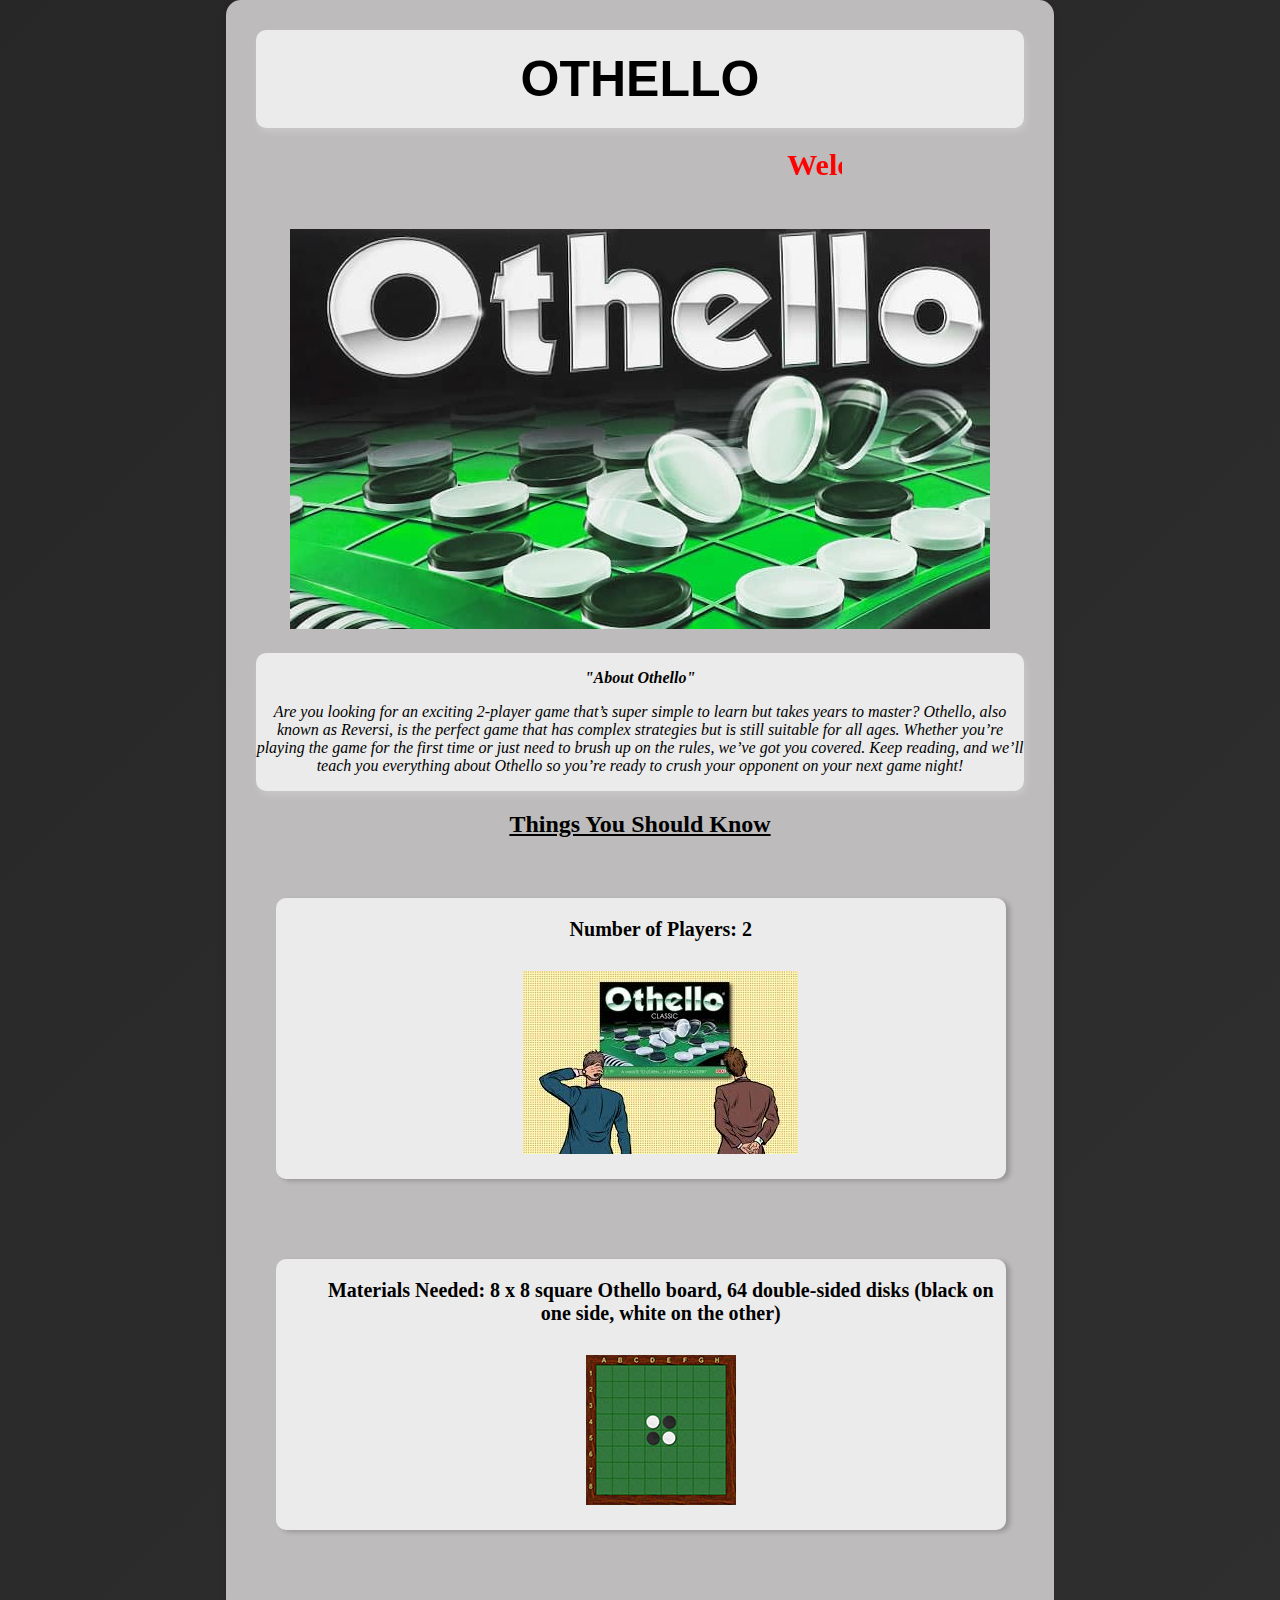
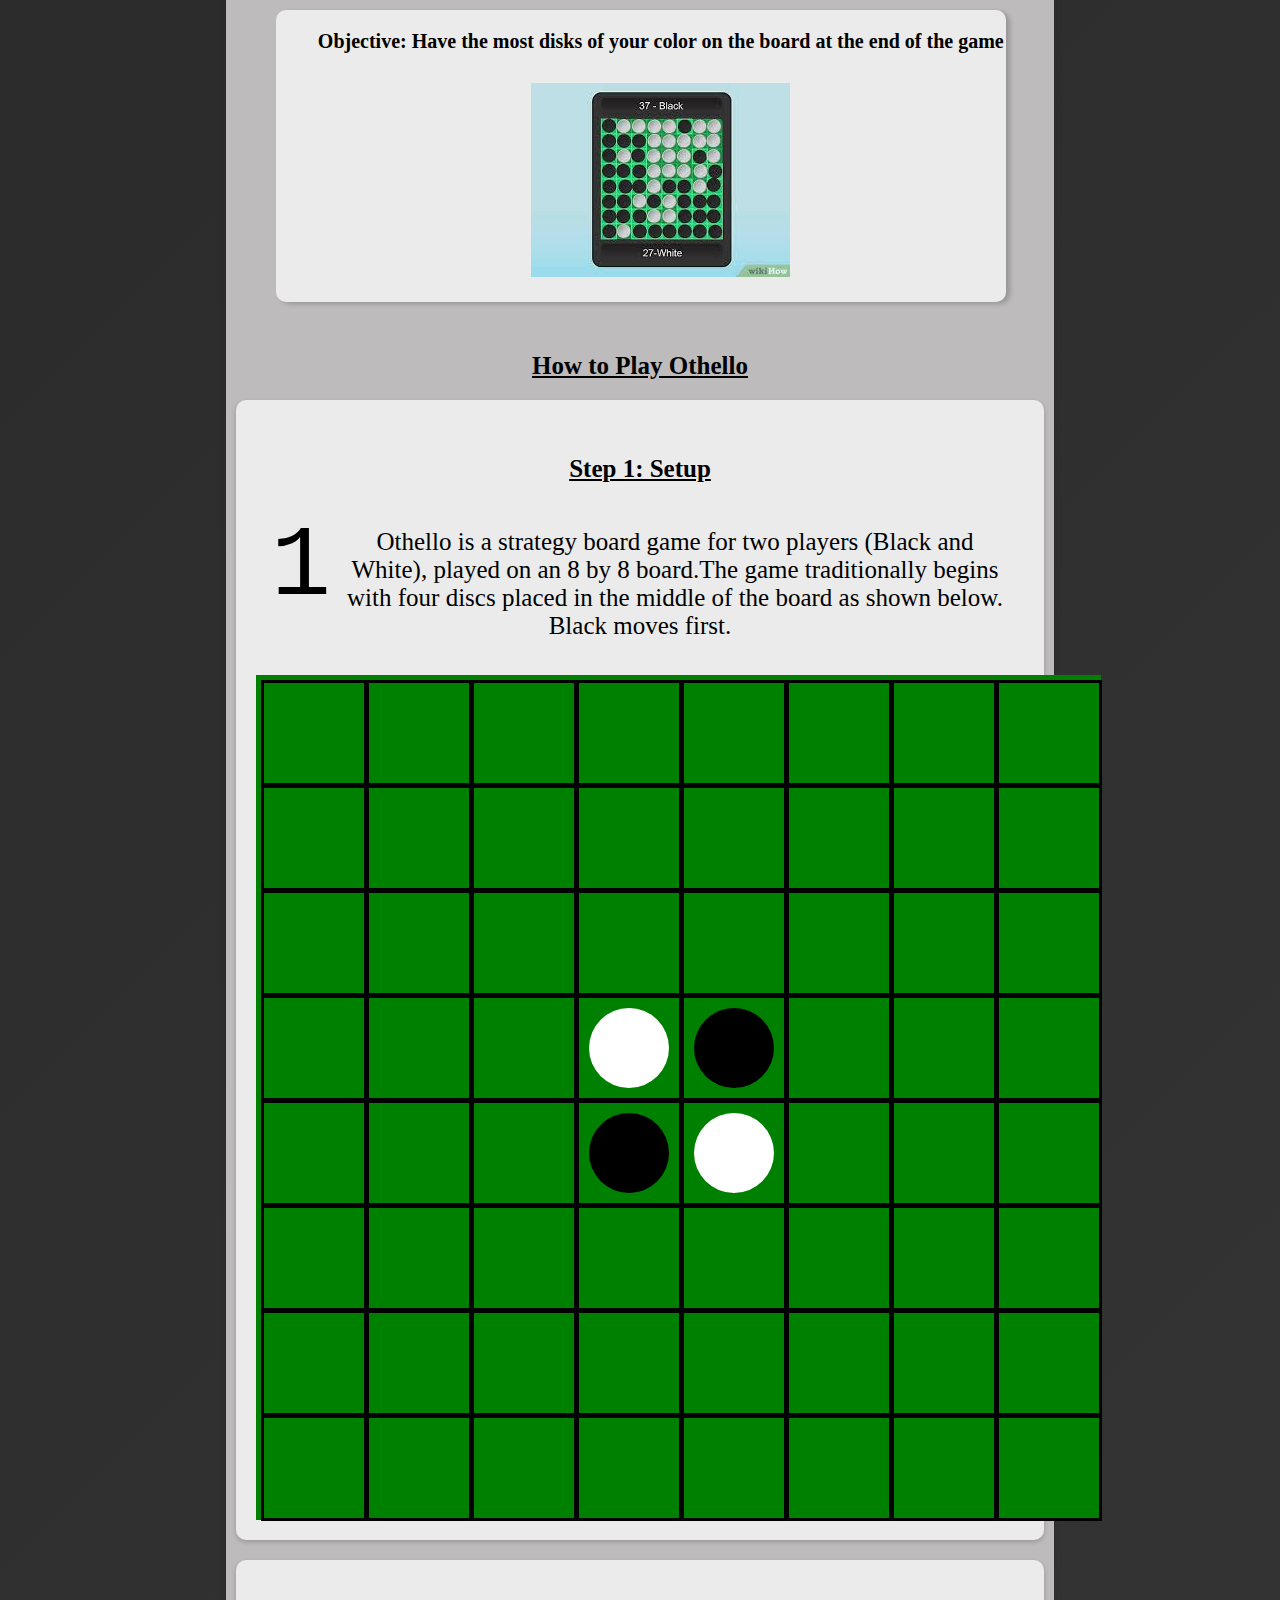
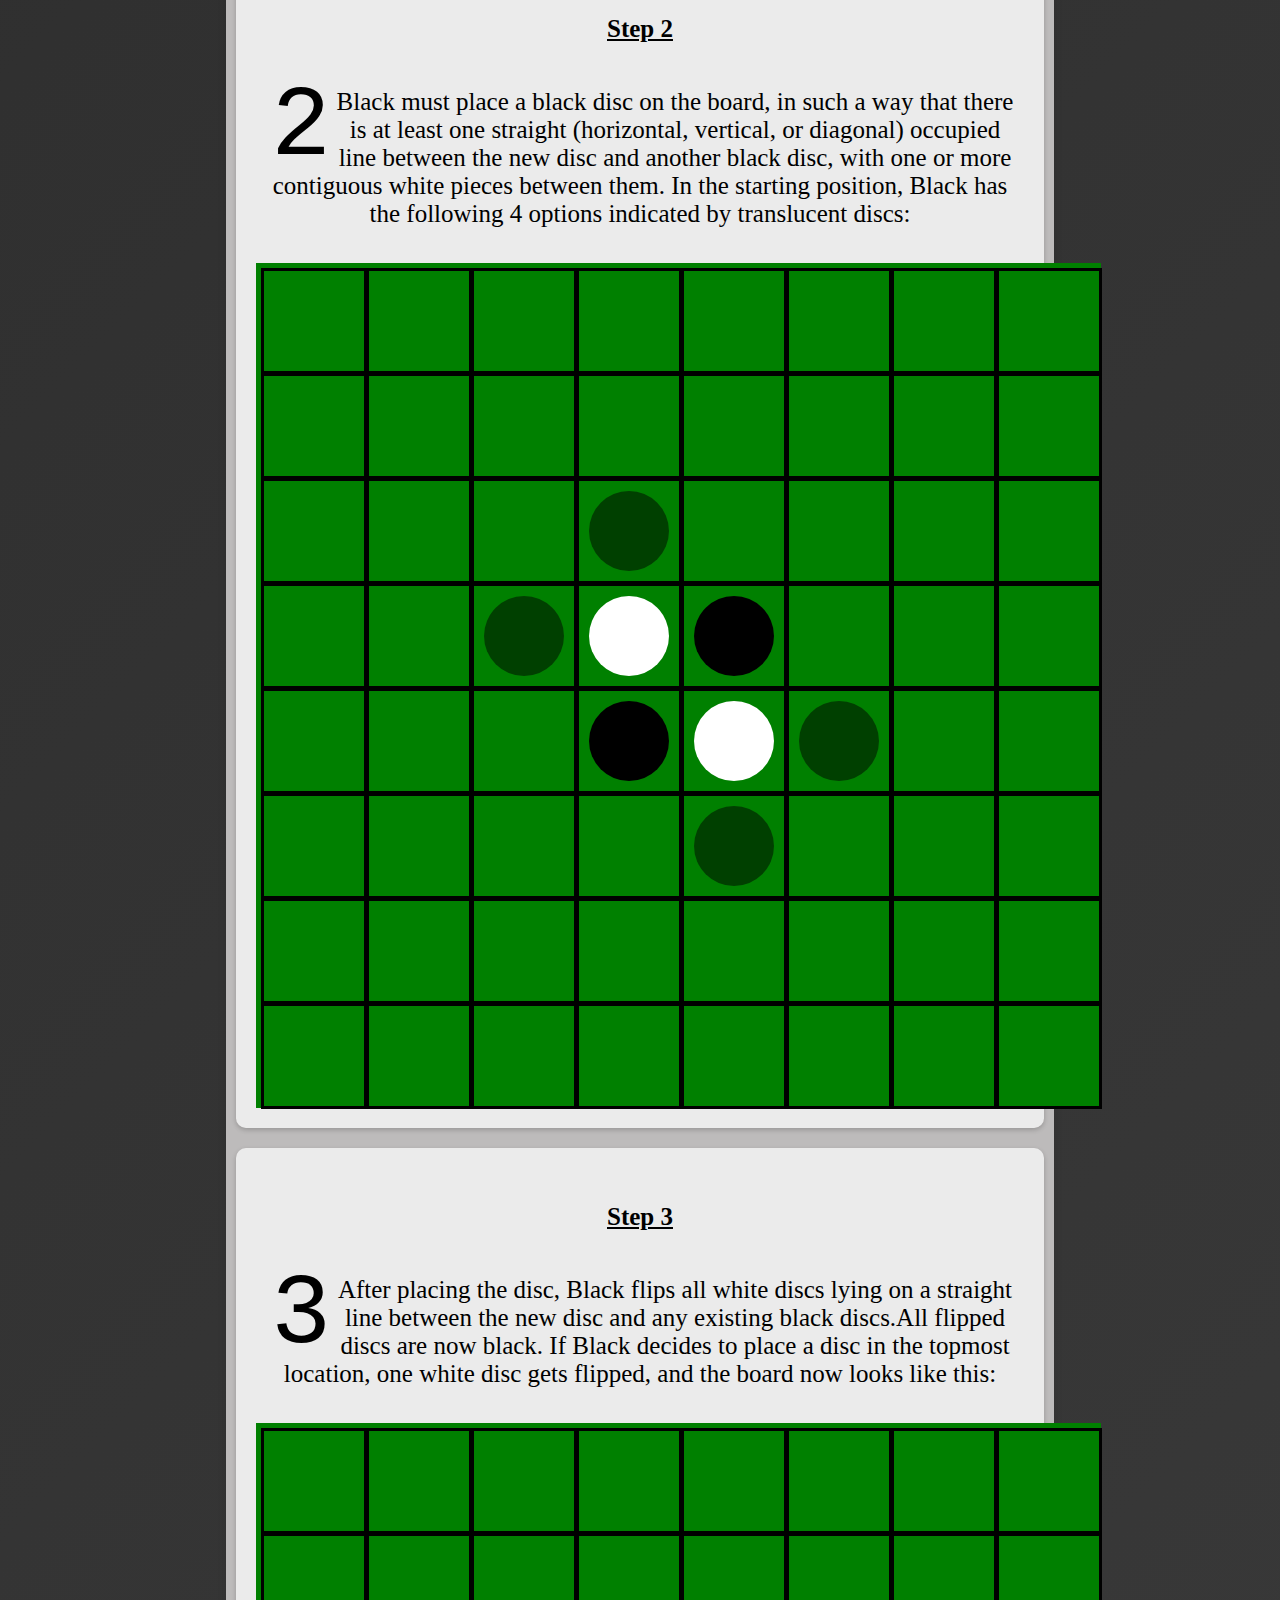
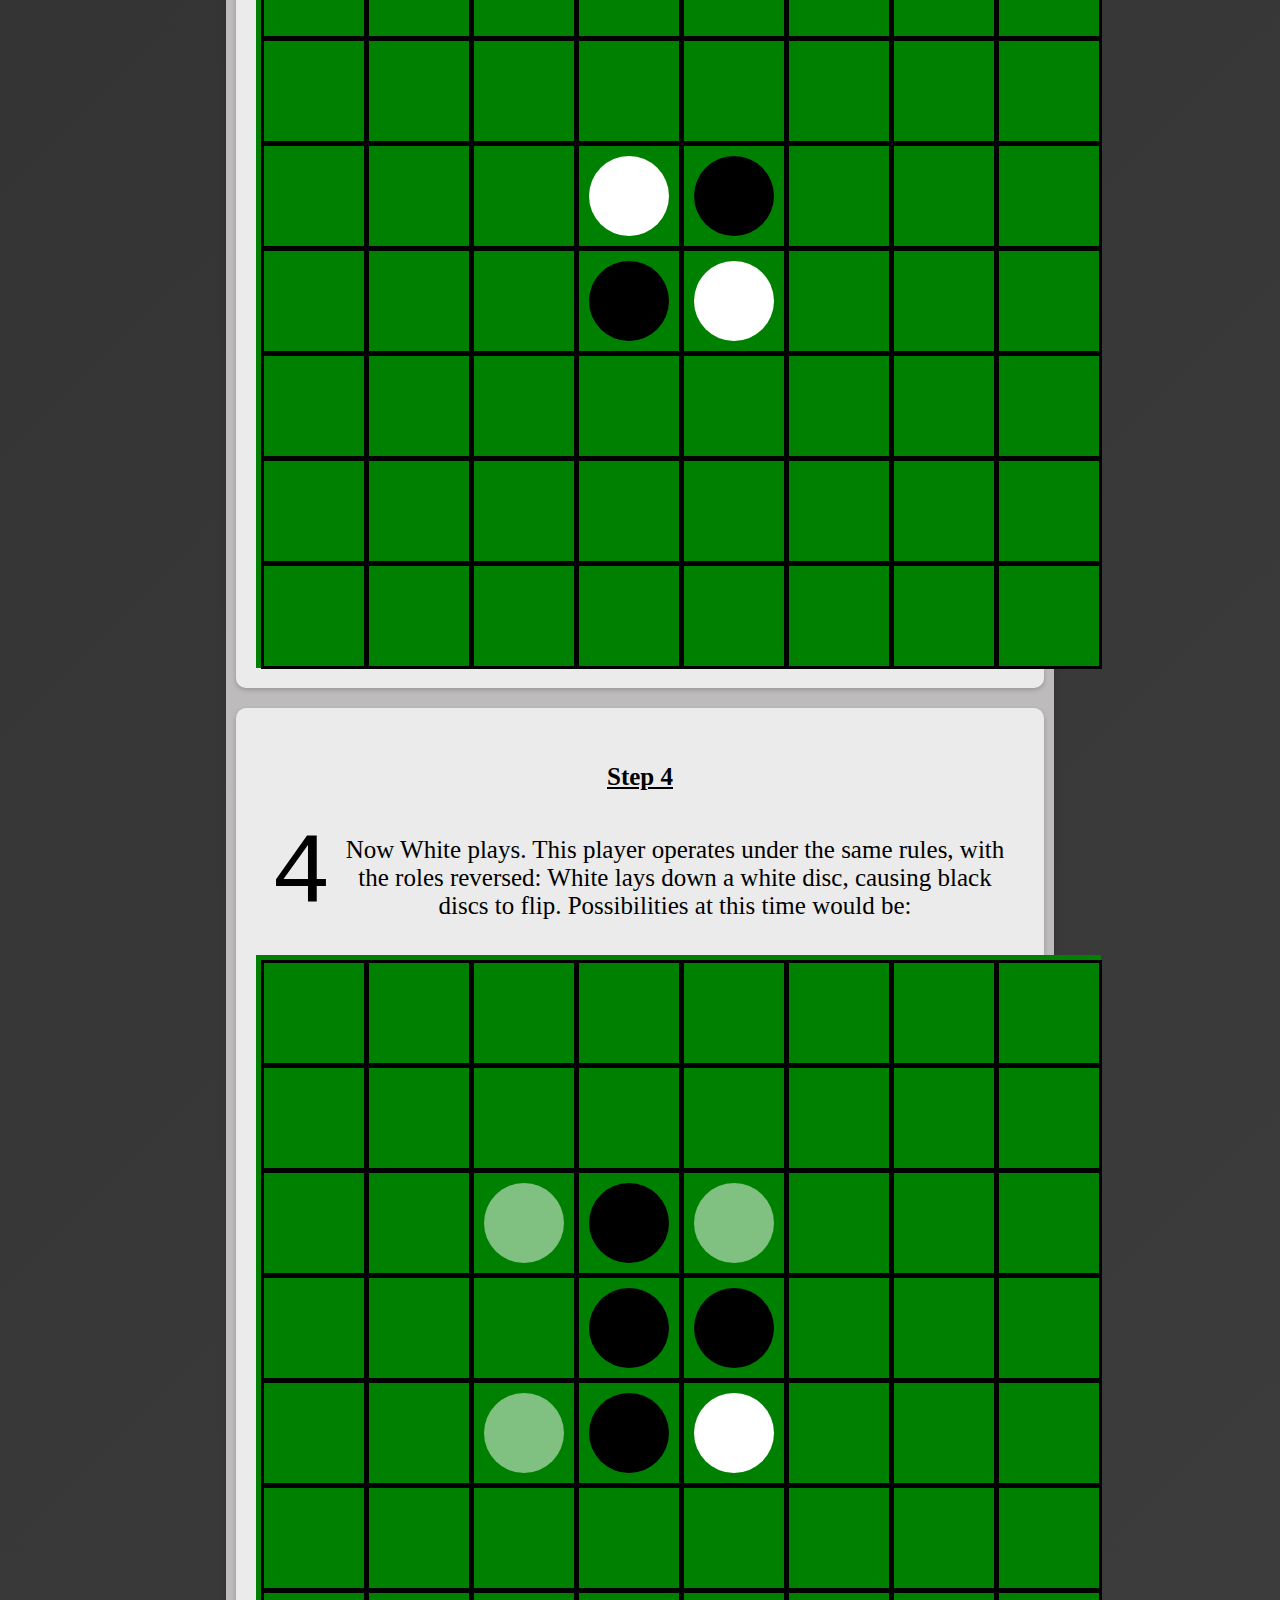
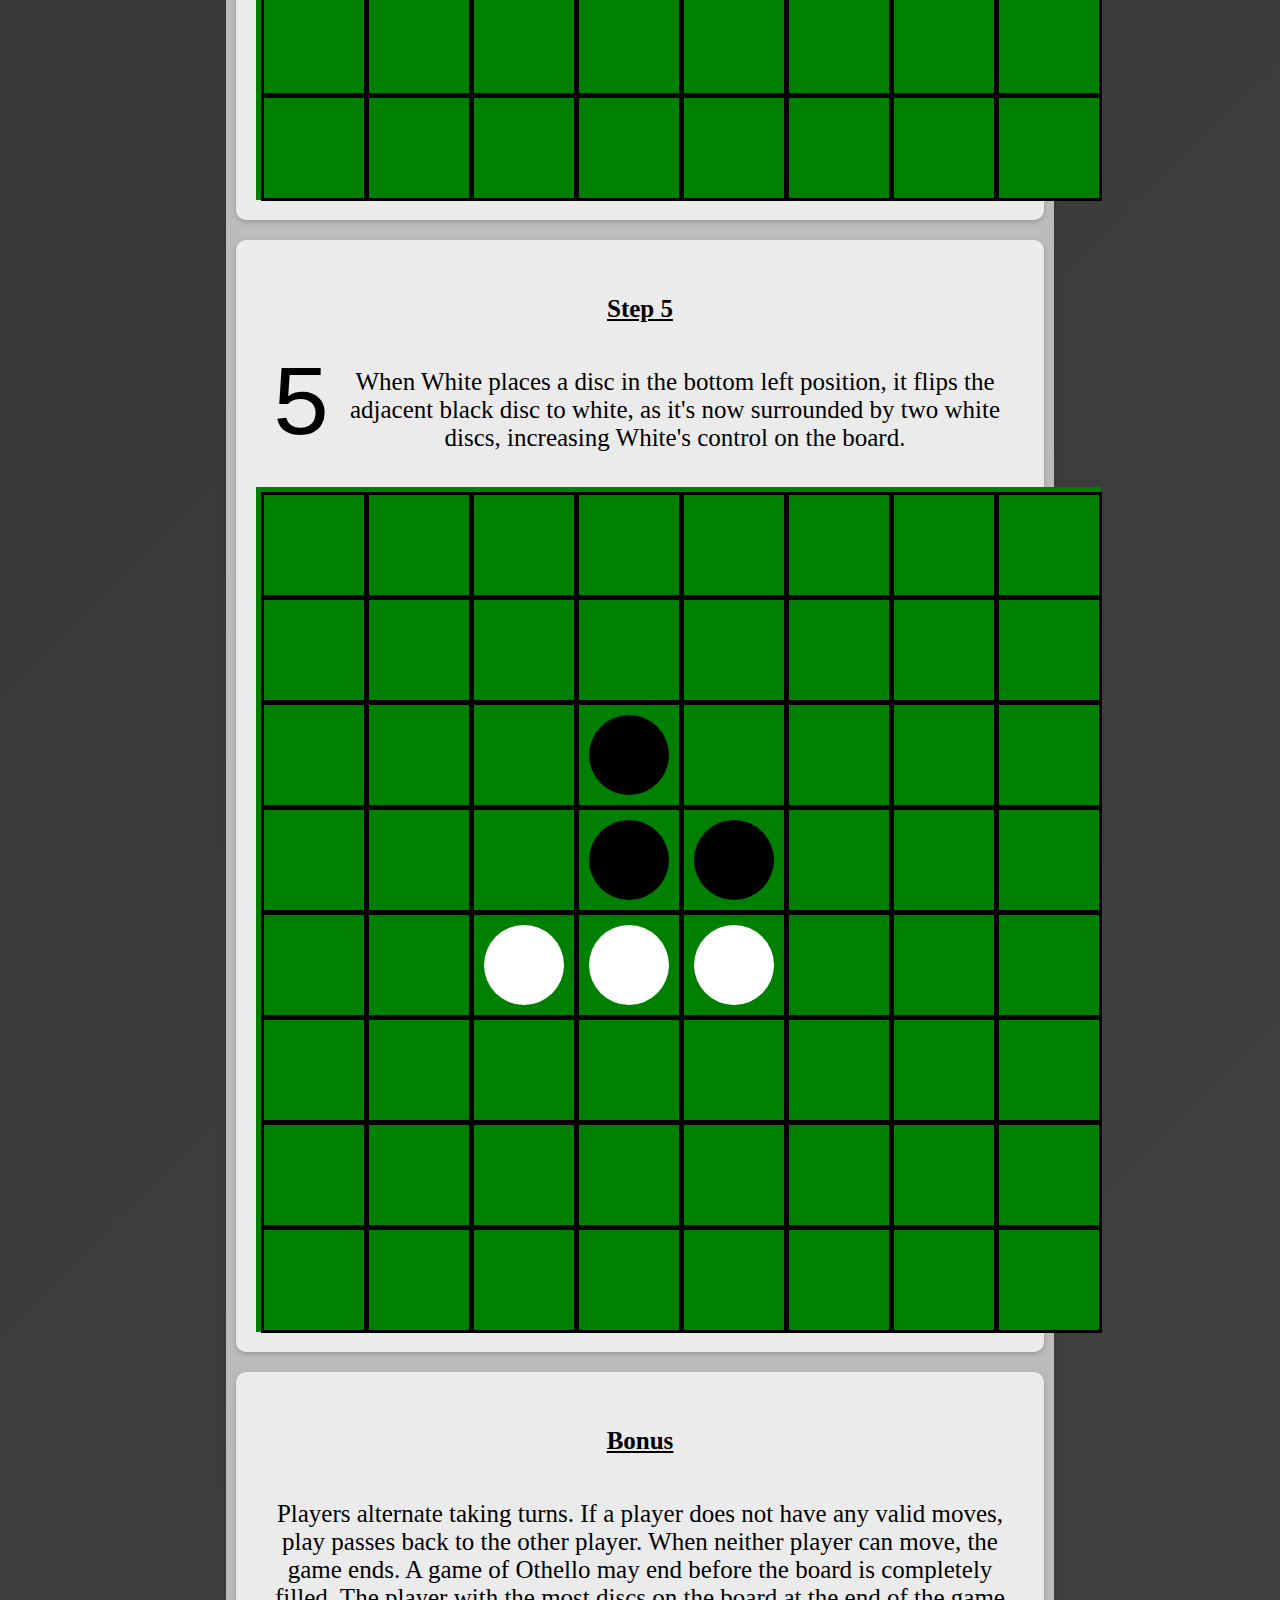
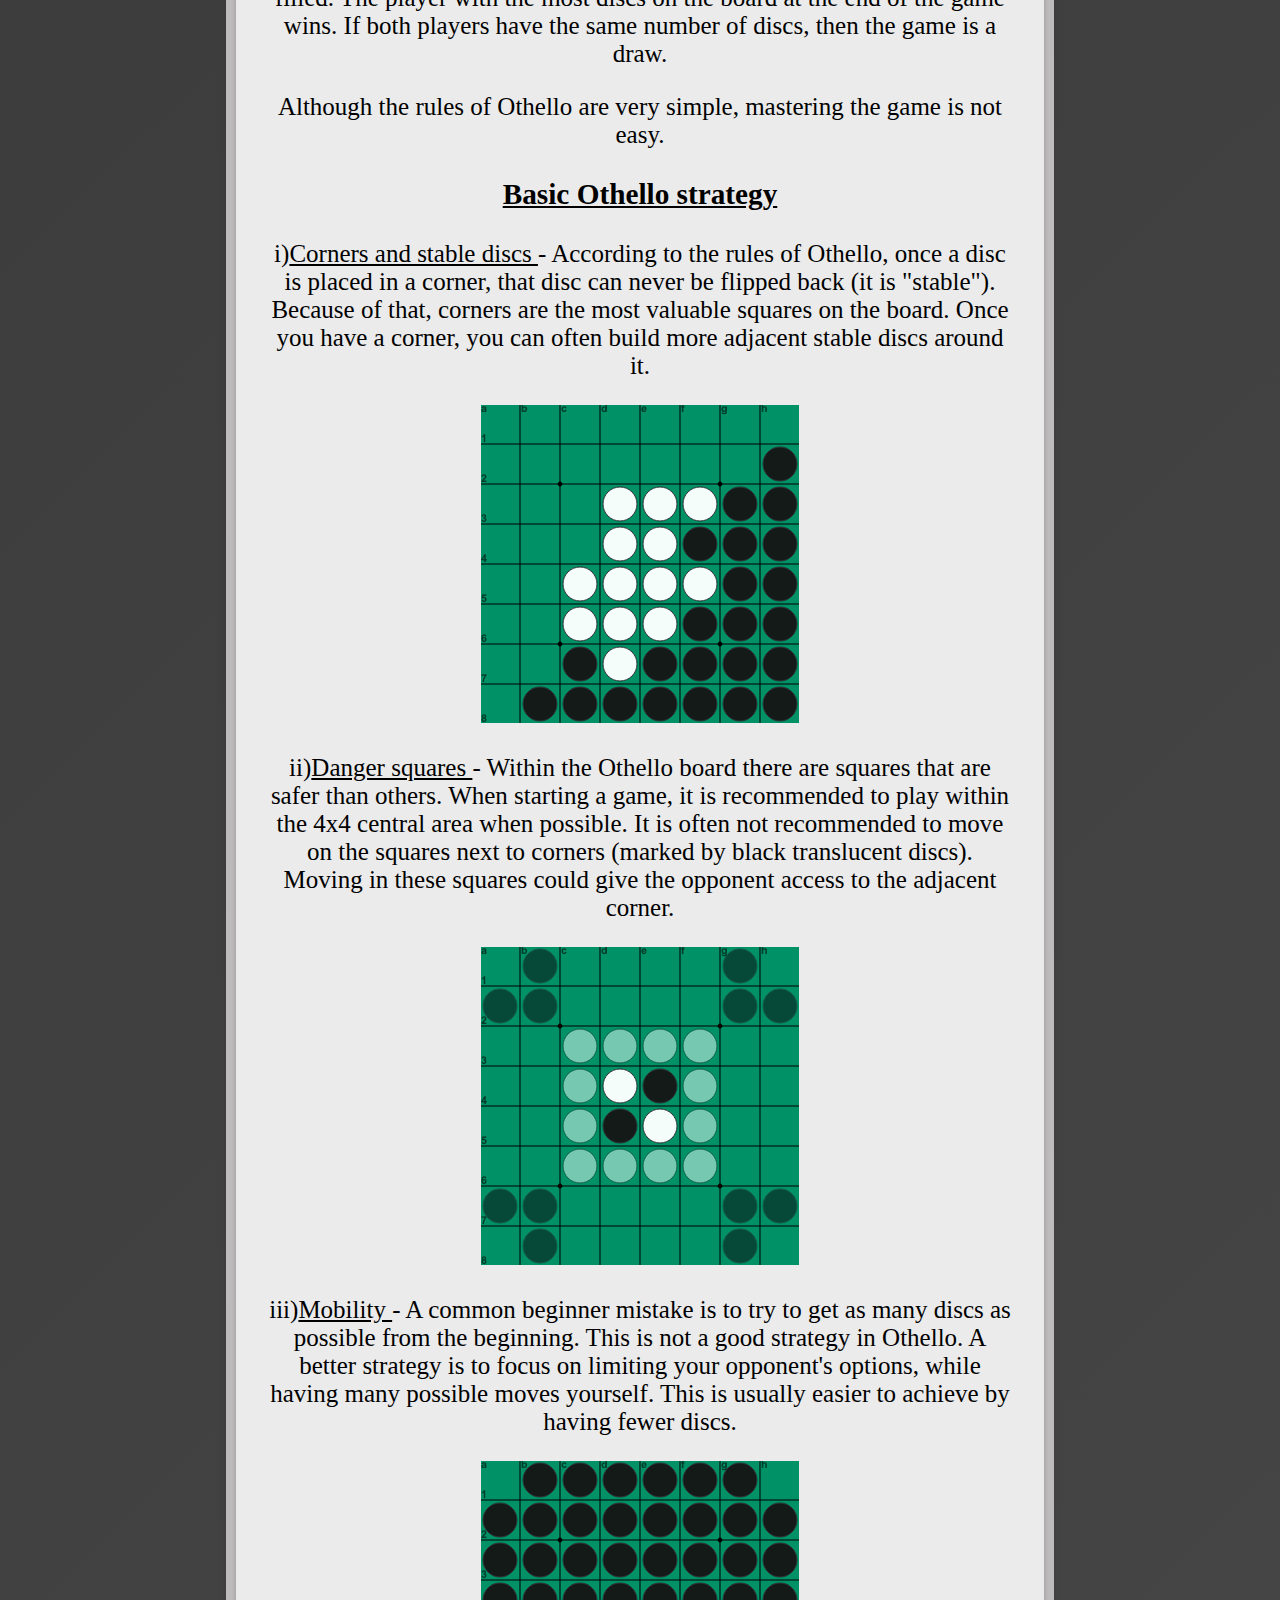
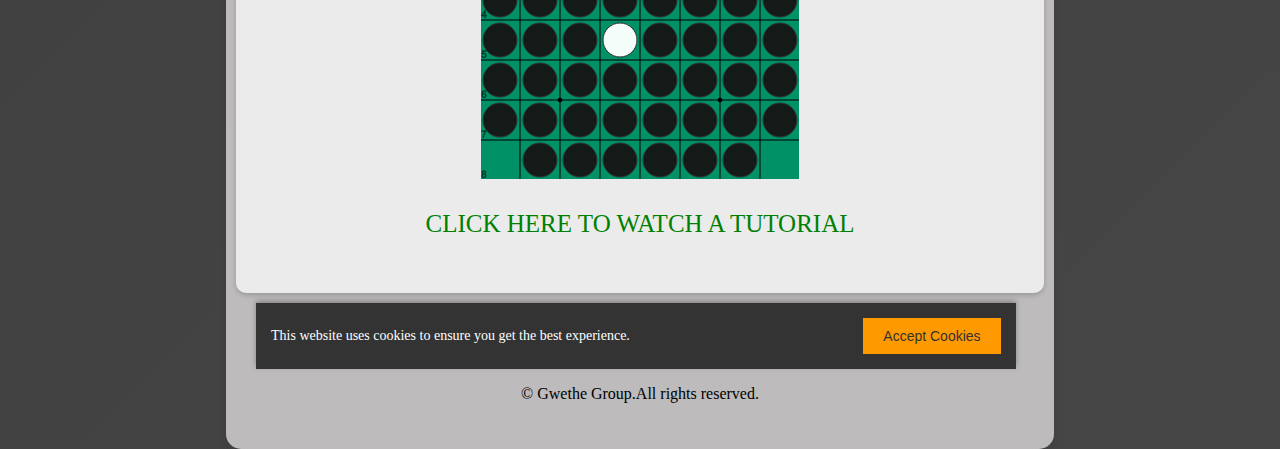
<file: index.html>
<!DOCTYPE html>
<html lang="en">
<head>
    <meta charset="UTF-8">
    <meta name="viewport" content="width=device-width, initial-scale=1.0">
    <link rel="stylesheet" href="othello.css">
    <title>OTHELLO GAME</title>
</head>
<body>
    <div class="content-wrapper">
        <div class="nav-bar">OTHELLO</div>
        
        <div class="general">
            <div class="welcome"><marquee direction="left" style="color: red; font-size: 30px;"><b>Welcome to the Othello tutorial</b></marquee>
            </div>
            <div class="w3-panel w3-leftbar w3-sand">
                <div class="othello-img">
                    <img src="othello.jpg" alt="Othello game image">
                </div>
                <div class="about-othello">
                    <p><b><i>"About Othello"</i></b></p>
                    <p class="w3-xxlarge w3-serif">
                        <i>Are you looking for an exciting 2-player game that’s super simple to learn but takes years to master? Othello, also known as Reversi, is the perfect game that has complex strategies but is still suitable for all ages. Whether you’re playing the game for the first time or just need to brush up on the rules, we’ve got you covered. Keep reading, and we’ll teach you everything about Othello so you’re ready to crush your opponent on your next game night!</i>
                    </p>  
                </div>
                
            </div>
            
            <h2><u>Things You Should Know</u></h2>
            <div class="know-othello">
                <div class="instructions">
                    <ul>
                        <div><b>Number of Players: 2</b></div>
                        <img src="players.jpeg" style="margin-top: 30px;" alt="2 players image">
                    </ul>
                </div>
                <div class="instructions">
                    <ul>
                        <div><b>Materials Needed: 8 x 8 square Othello board, 64 double-sided disks (black on one side, white on the other)</b></div>
                    <img src="boardsetup.jpg" alt="Othello board setup" style="margin-top: 30px;">
                    </ul>
                </div>
                <div class="instructions">
                    <ul>
                        <div><b>Objective: Have the most disks of your color on the board at the end of the game</b></div>
                        <img src="winning.jpeg" style="margin-top: 30px;" alt="Winning image">
                    </ul>
                </div>  
            </div>
            <div class="play">
                <b><u>How to Play Othello</u></b>
            </div>
            
            <div class="step">
                <p class="step-paragraph"><strong><u>Step 1: Setup</u></strong></p>
                <p class="step-paragraph">
                    <span class="step-number">1</span>
                    Othello is a strategy board game for two players (Black and White), played on an 8 by 8 board.The game traditionally begins with four discs placed in the middle of the board as shown below. Black moves first.
                </p>
                <div id="board1" class="game-board"></div>
            </div>

            <div class="step">
                <p class="step-paragraph"><strong><u>Step 2</u></strong></p>
                <p class="step-paragraph">
                    <span class="step-number">2</span>
                    Black must place a black disc on the board, in such a way that there is at least one straight (horizontal, vertical, or diagonal) occupied line between the new disc and another black disc, with one or more contiguous white pieces between them. In the starting position, Black has the following 4 options indicated by translucent discs:
                </p>
                <div id="board2" class="game-board"></div>
            </div>

            <div class="step">
                <p class="step-paragraph"><strong><u>Step 3</u></strong></p>
                <p class="step-paragraph">
                    <span class="step-number">3</span>
                    After placing the disc, Black flips all white discs lying on a straight line between the new disc and any existing black discs.All flipped discs are now black. If Black decides to place a disc in the topmost location, one white disc gets flipped, and the board now looks like this:
                </p>
                <div id="board3" class="game-board"></div>
            </div>

            <div class="step">
                <p class="step-paragraph"><strong><u>Step 4</u></strong></p>
                <p class="step-paragraph">
                    <span class="step-number">4</span>
                    Now White plays. This player operates under the same rules, with the roles reversed: White lays down a white disc, causing black discs to flip. Possibilities at this time would be:
                </p>
                <div id="board4" class="game-board"></div>
            </div>

            <div class="step">
                <p class="step-paragraph"><strong><u>Step 5</u></strong></p>
                <p class="step-paragraph">
                    <span class="step-number">5</span>
                    When White places a disc in the bottom left position, it flips the adjacent black disc to white, as it's now surrounded by two white discs, increasing White's control on the board.                    
                </p>
                <div id="board5" class="game-board"></div>
            </div>
            <div class="step">
                <p class="step-paragraph"><strong><u>Bonus</u></strong></p>

                <div class="step-paragraph">
                    Players alternate taking turns. If a player does not have any valid moves, play passes back to the other player. When neither player can move, the game ends. A game of Othello may end before the board is completely filled.
                    The player with the most discs on the board at the end of the game wins. If both players have the same number of discs, then the game is a draw.
                    <p>Although the rules of Othello are very simple, mastering the game is not easy.</p>
                        <h3><u>Basic Othello strategy</u></h3>
                        <div style="justify-content:left ;">
                            
                        <p>i)<u>Corners and stable discs  </u>- According to the rules of Othello, once a disc is placed in a corner, that disc can never be flipped back (it is "stable"). Because of that, corners are the most valuable squares on the board. Once you have a corner, you can often build more adjacent stable discs around it. </p>
                        <img src="basic_strategy_othello_1.png">
                        <p>ii)<u>Danger squares  </u>- Within the Othello board there are squares that are safer than others. When starting a game, it is recommended to play within the 4x4 central area when possible. It is often not recommended to move on the squares next to corners (marked by black translucent discs). Moving in these squares could give the opponent access to the adjacent corner.</p>
                        <img src="basic_strategy_othello_2.png">
                        <p>iii)<u>Mobility  </u>- A common beginner mistake is to try to get as many discs as possible from the beginning. This is not a good strategy in Othello. A better strategy is to focus on limiting your opponent's options, while having many possible moves yourself. This is usually easier to achieve by having fewer discs.</p>
                        <img src="basic_strategy_othello_3.png">
                    </div>
                    <p><a href="https://youtu.be/Ol3Id7xYsY4" target="_blank" >CLICK HERE TO WATCH A TUTORIAL</a></p>
                </div>
            </div>
            

           

        </div>
        <div id="cookieConsent" class="cookie-banner">
            <p>This website uses cookies to ensure you get the best experience. 
            </p>
            <button id="acceptCookies">Accept Cookies</button>
        </div>

        <footer>
            <p>&copy; Gwethe Group.All rights reserved.</p>
        </footer>
    </div>
    
    <script src="othello.js"></script>
</body>
</html>
</file>
<file: othello.css>
body {
    background: linear-gradient(135deg, #272727, #000000b9);
    margin: 0;
    display: flex;
    justify-content: center;
    align-items: center;
    min-height: 100vh;
}


.nav-bar {
    display: flex;
    justify-content: center;
    align-items: center;
    font-family: Arial, sans-serif; 
    font-size: 50px;
    padding: 20px;
    box-shadow: 2px 4px 7px rgba(255, 255, 255, 0.2); 
    background-color: rgba(255, 255, 255, 0.7); 
    border-radius: 10px;
    font-weight: bold;

}

.content-wrapper {
    background-color: #bdbbbb; 
    padding: 30px;
    border-radius: 15px;
    width: 60%; 
    box-shadow: 0 4px 8px rgba(0, 0, 0, 0.1);
    text-align: center;
}

.general {
    display: flex;
    flex-direction: column;
    align-items: center;
}

.welcome {
    font-size: 30px;
    margin: 20px;
    font-weight: bold;
}

.know-othello {
    font-size: 20px;
}

.othello-img {
    margin: 20px 0;
    border-radius: 30px;


}

.instructions{
    box-shadow: 4px 2px 5px rgba(0, 0, 0, 0.2); 
    margin: 40px 20px;
    background-color: rgba(255, 255, 255, 0.7); 
    width: 95%; 
    display: inline-block; 
    border-radius: 10px;
}

.about-othello{
    box-shadow: 2px 4px 7px rgba(255, 255, 255, 0.2); 
    background-color: rgba(255, 255, 255, 0.7); 
    display: inline-block; 
    border-radius: 10px;

}

.info-list {
    list-style: none; 
    padding: 0; 
    margin: 20px 0; 
    display: flex; 
    flex-direction: column; 
    align-items: center; 
}

.step {
    background-color: rgba(255, 255, 255, 0.7); 
    margin: 10px 0;
    padding: 20px;
    border-radius: 10px;
    box-shadow: 0 2px 5px rgba(0, 0, 0, 0.2); 
    width: 100%; 
    display: inline-block; 
    vertical-align: top; 
}


.step-paragraph {
    font-size: 25px;
    padding: 10px;
    color: black;
}

.play{
    font-size: 25px;
    padding: 10px;
    color: black;
}

.step-number {
    float: left;
    width: 0.7em;
    font-size: 400%;
    font-family: Algerian, Courier;
    line-height: 80%;
    color: black;
}


.game-board {
    background-color: green;
    display: grid;
    grid-template-columns: repeat(8, 100px);
    grid-template-rows: repeat(8, 100px);
    gap: 5px;
    width: fit-content;
    padding: 5px;
    margin-top: 10px;
    position:relative;
}

a:link{
    color : green;
    background-color :transparent;
    text-decoration: none;
}   
a:visited {
color:red;
background-color: transparent;
text-decoration: none;
}
a:hover {
color: violet;
background-color: transparent;
text-decoration: underline;
}
a:active {
color: yellow;
background-color: transparent;
text-decoration: underline;
}

.cookie-banner p {
    margin: 0;
    font-size: 14px;
}

.cookie-banner a {
    color: #fff;
    text-decoration: underline;
}

.cookie-banner button {
    background-color: #f90;
    color: #333;
    border: none;
    padding: 10px 20px;
    cursor: pointer;
    font-size: 14px;
}

.cookie-banner button:hover {
    background-color: #fff;
    color: #333;
}

.cookie-banner.hide {
    display: none;
}


@media (max-width: 768px) {
    .content-wrapper {
        width: 90%;
    }

    .nav-bar {
        font-size: 30px;
    }

    .welcome,
    .step-paragraph {
        font-size: 20px;
    }

    .game-board {
        grid-template-columns: repeat(8, 50px);
        grid-template-rows: repeat(8, 50px);
    }
}

.cookie-banner {
    bottom: 0;
    left: 0;
    width: 95%;
    background-color: #333;
    color: #fff;
    text-align: center;
    padding: 15px;
    display: flex;
    justify-content: space-between;
    align-items: center;
    box-shadow: 0 -2px 5px rgba(0, 0, 0, 0.3);
    z-index: 1000;
}
</file>
